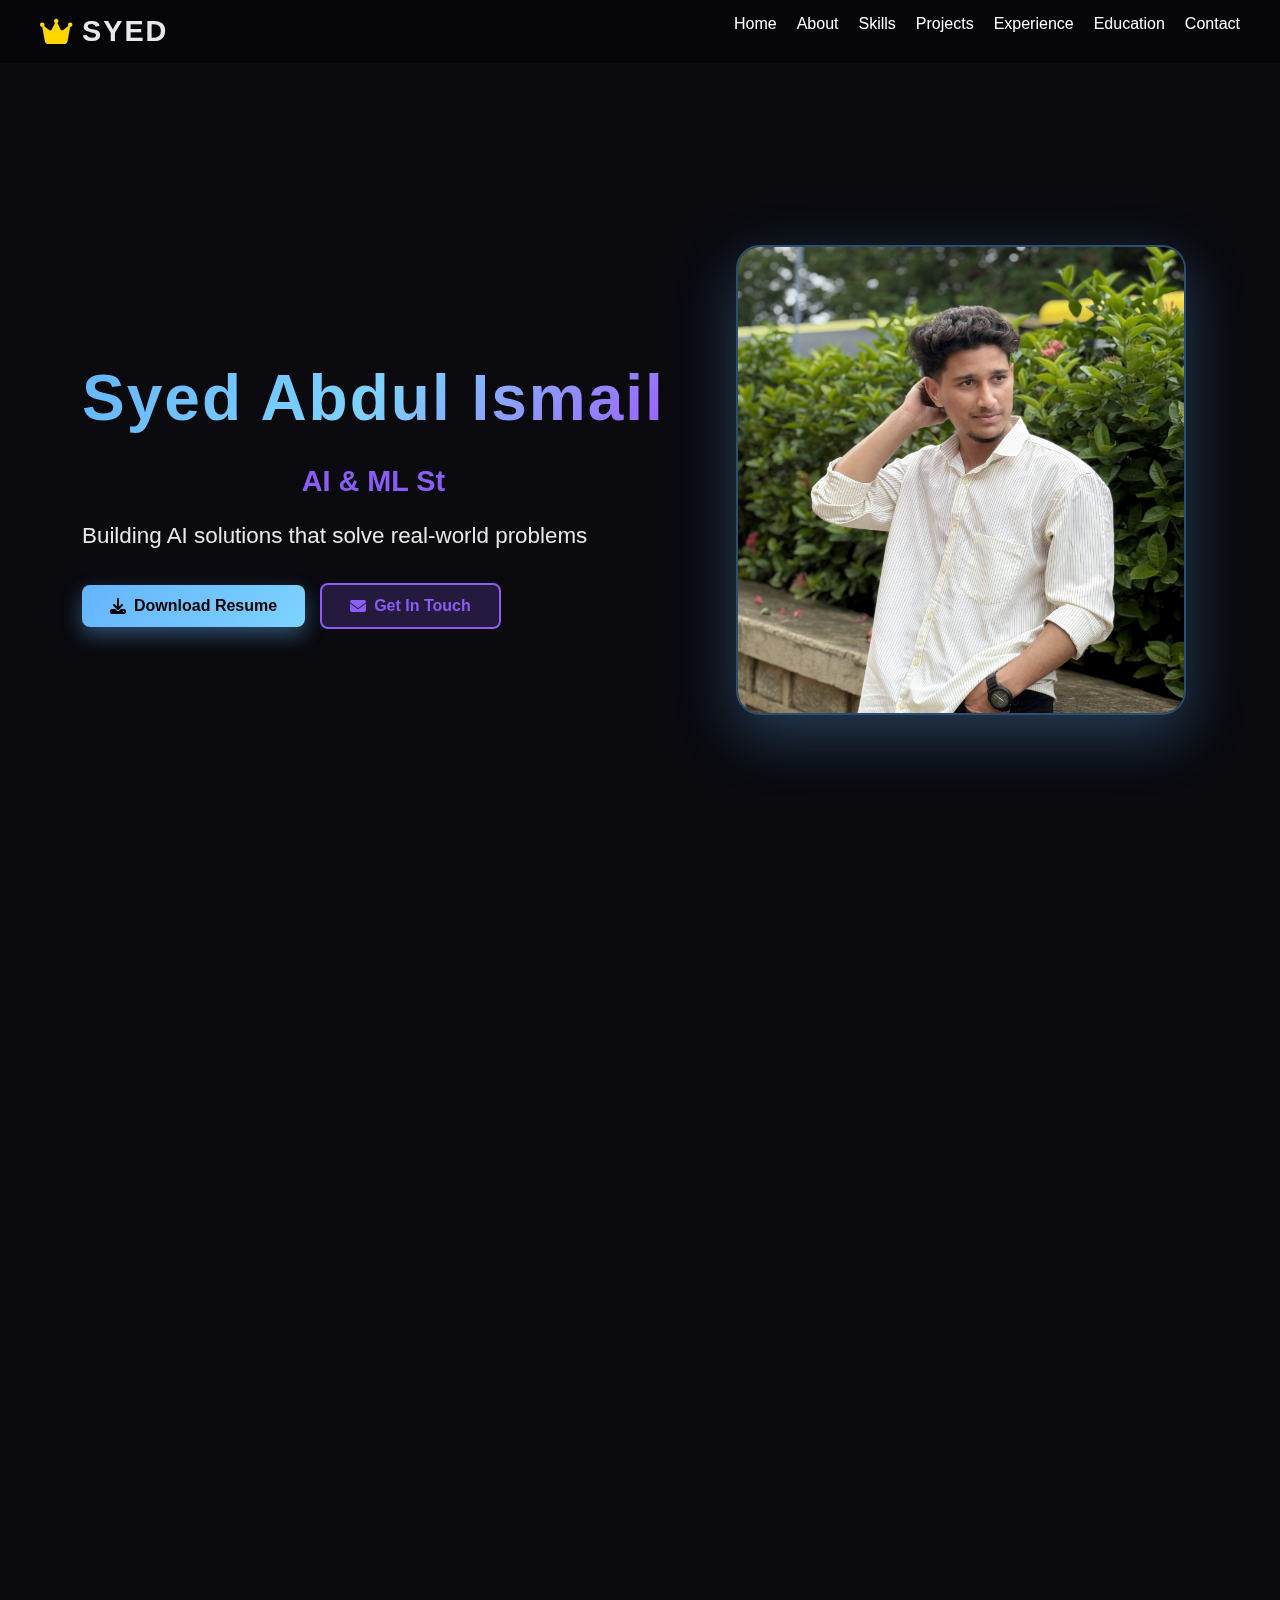
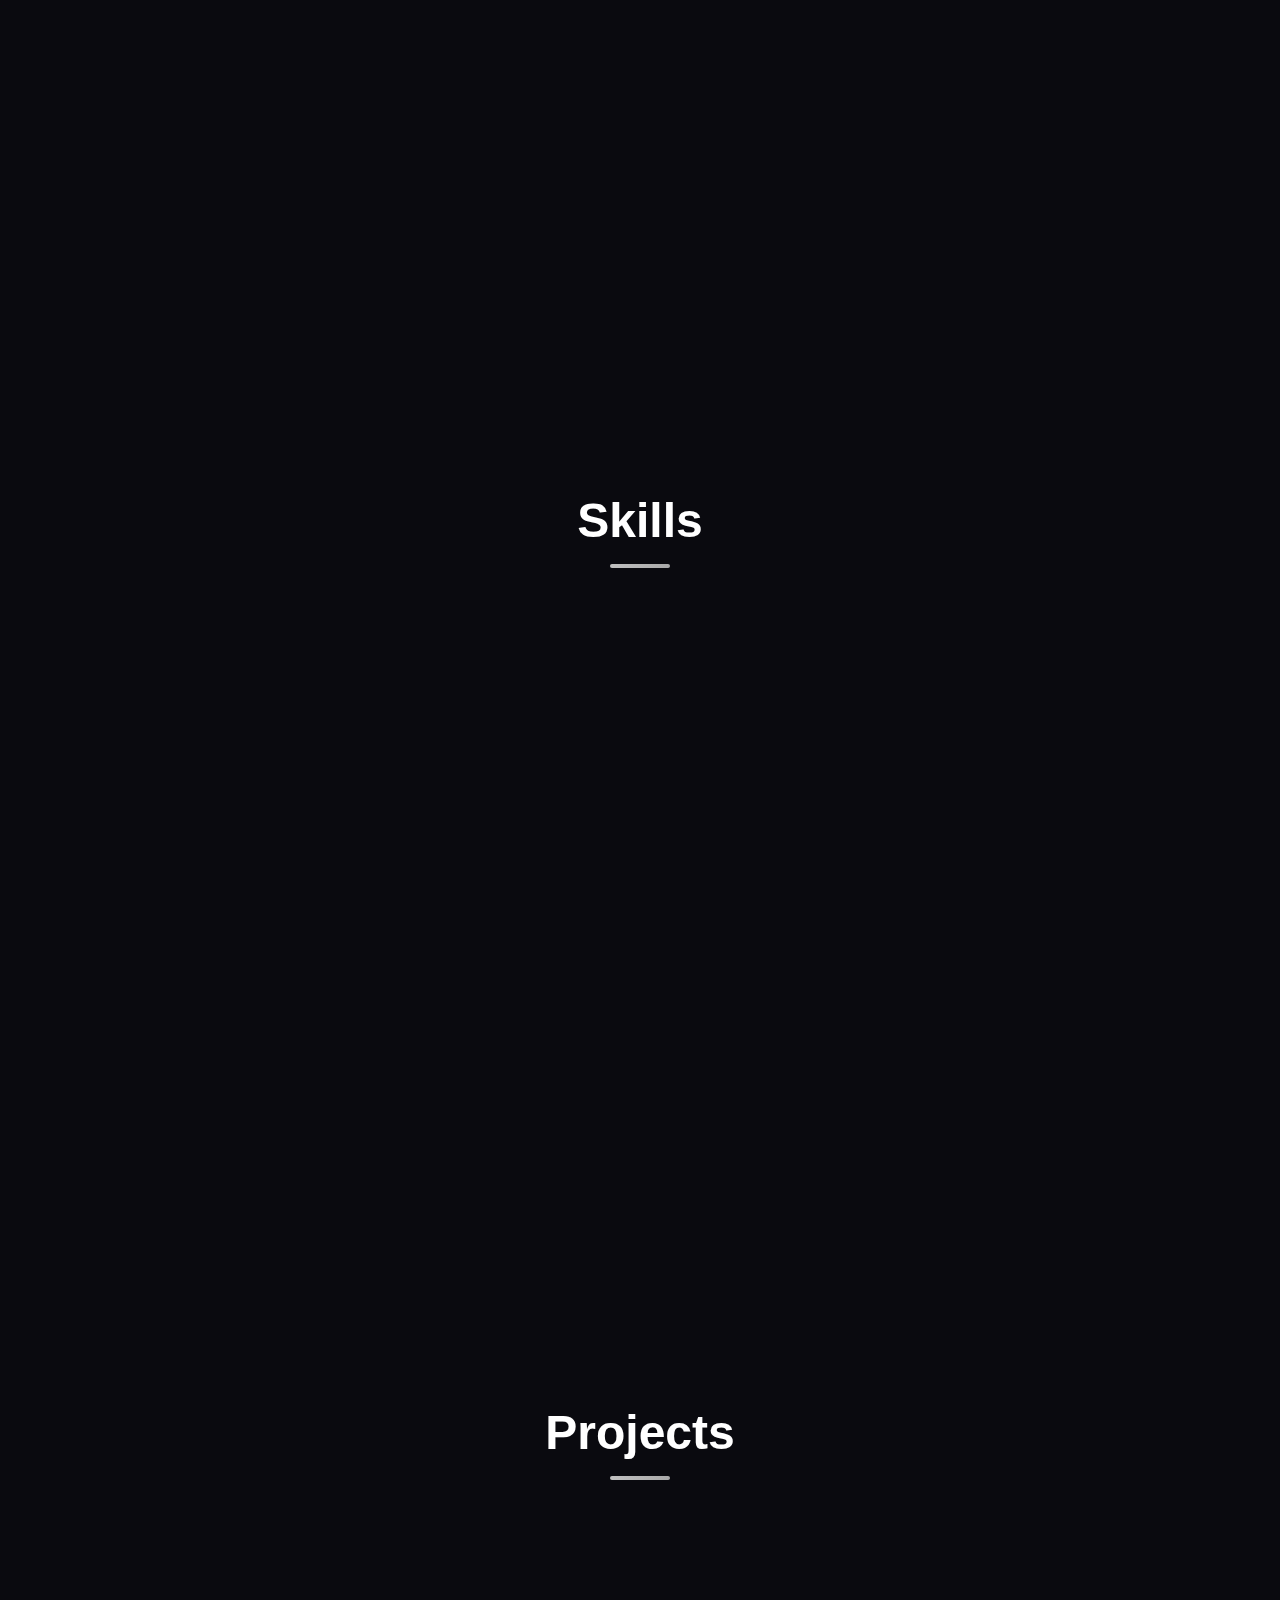
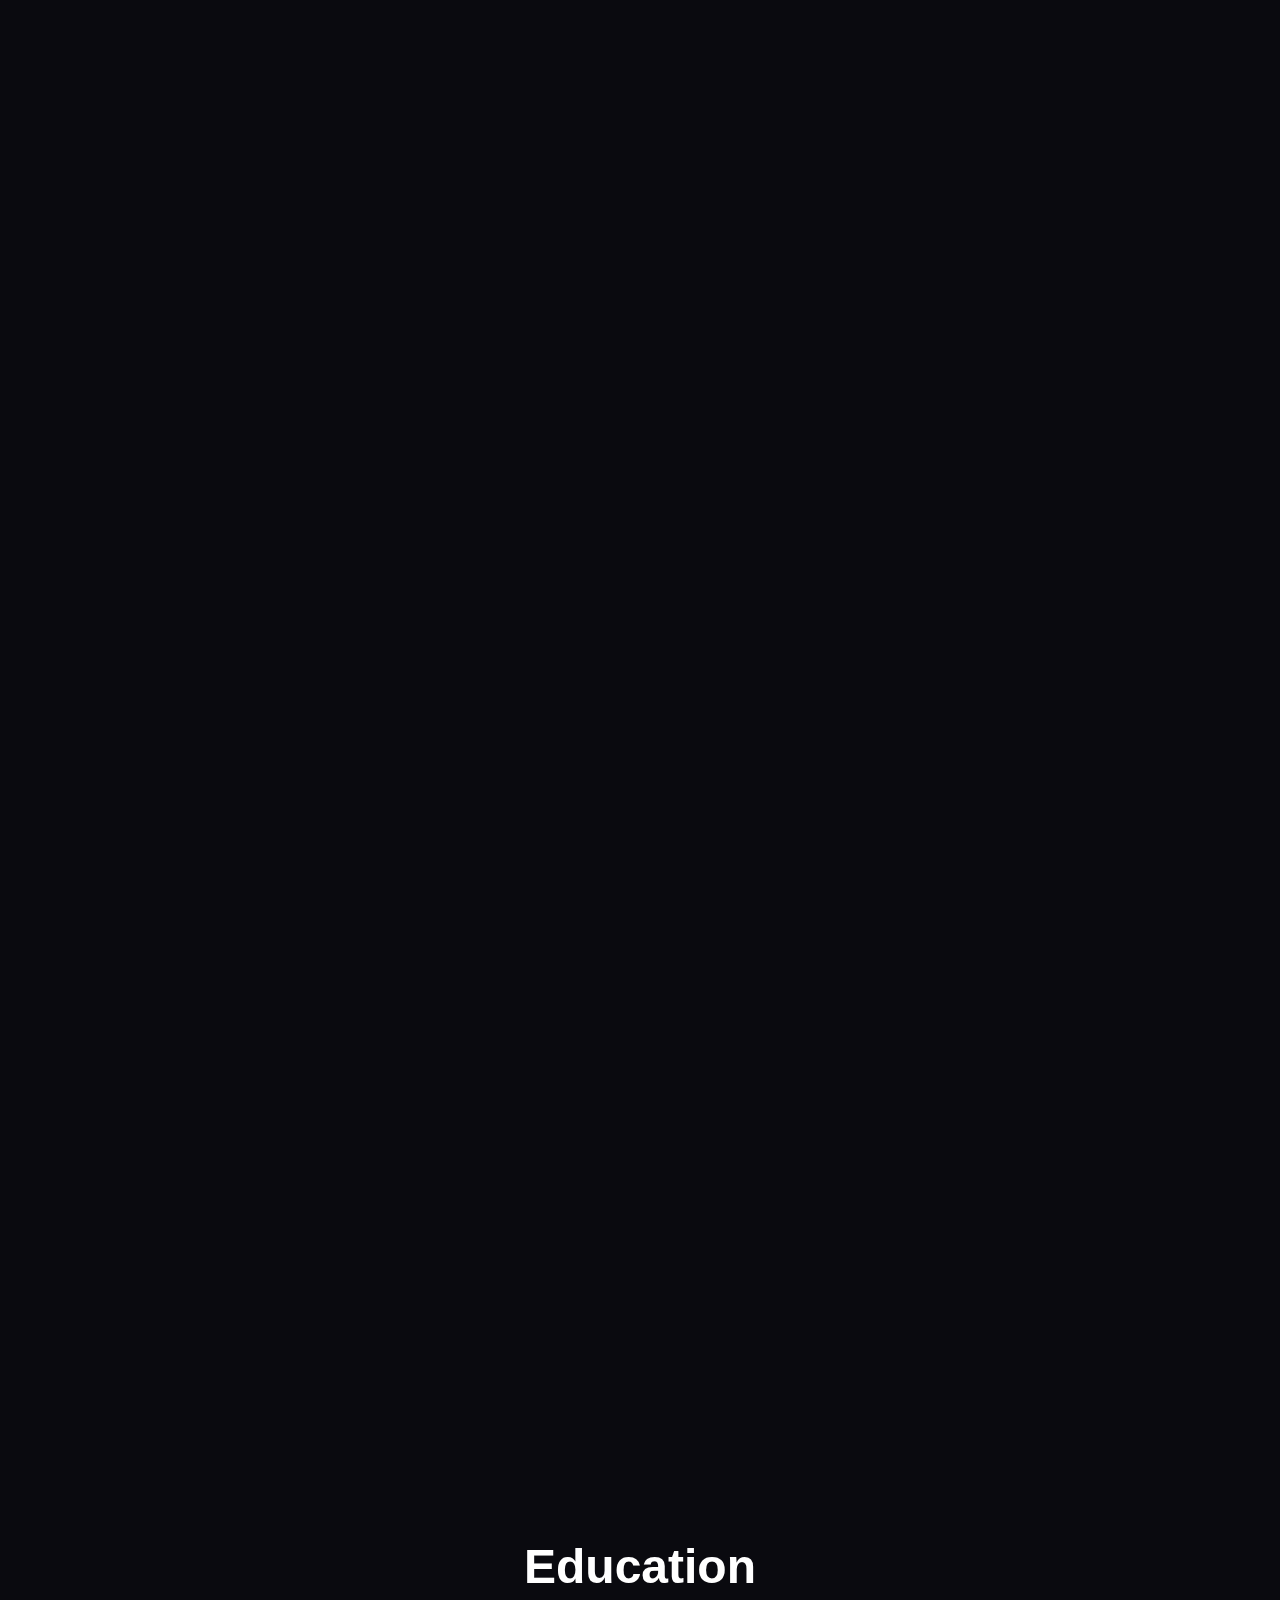
<file: index.html>
<!DOCTYPE html>
<html lang="en">
<head>
    <meta charset="UTF-8" />
    <meta name="viewport" content="width=device-width, initial-scale=1.0" />
    <title>AI Portfolio | Syed Abdul Ismail</title>

    <!-- CSS -->
    <link rel="stylesheet" href="style.css" />

    <!-- Icons -->
    <link href="https://cdnjs.cloudflare.com/ajax/libs/font-awesome/6.5.0/css/all.min.css" rel="stylesheet">
</head>

<body>

<!-- ================= ANIMATED BACKGROUND ================= -->
<canvas id="bgCanvas"></canvas>

<!-- ================= NAVBAR ================= -->
<nav class="navbar">
    <div class="logo">
        <i class="fa-solid fa-crown"></i> SYED
    </div>

    <button class="menu-toggle" aria-label="Toggle navigation">
        <i class="fa-solid fa-bars"></i>
    </button>

    <div class="nav-links">
        <ul>
            <li><a href="#hero">Home</a></li>
            <li><a href="#about">About</a></li>
            <li><a href="#skills">Skills</a></li>
            <li><a href="#projects">Projects</a></li>
            <li><a href="#experience">Experience</a></li>
            <li><a href="#education">Education</a></li>
            <li><a href="#contact">Contact</a></li>
        </ul>
    </div>
</nav>


<!-- ================= HERO ================= -->
<section class="slide hero" id="hero">
    <div class="hero-container">
        <!-- Left Side - Text Content -->
        <div class="hero-content">
            <h1>Syed Abdul Ismail</h1>

            <h2>
                <span id="typing"></span>
            </h2>

            <p>Building AI solutions that solve real-world problems</p>
            
            <div class="resume-download">
                <a href="pic%20resume.jpeg" class="download-btn" download>
                    <i class="fa-solid fa-download"></i> Download Resume
                </a>
                <a href="#contact" class="contact-btn">
                    <i class="fa-solid fa-envelope"></i> Get In Touch
                </a>
            </div>
        </div>

        <!-- Right Side - Profile Image -->
        <div class="hero-image-wrapper">
            <img src="profile-hero.jpg" class="hero-image" alt="Syed Abdul Ismail" />
        </div>
    </div>
</section>


<!-- ================= ABOUT ================= -->
<section class="slide" id="about">
    <div class="container reveal">
        <h2>About Me</h2>
        <p>
            AI & ML focused Computer Science student with strong hands-on experience in Python, Machine Learning, and Web Development.

I design and develop intelligent solutions such as crop disease detection systems using YOLO/CNN, AI-powered chatbots, career guidance assistants, and automation tools that address real-world challenges. Additionally, I build modern, responsive web applications including a restaurant food menu platform, demonstrating my full-stack development capabilities.

I’m passionate about solving problems with data-driven approaches, writing clean and scalable code, and creating technology that makes a meaningful impact.

Currently seeking internships and opportunities to contribute to innovative AI products while growing as a software engineer.

        </p>
    </div>
</section>


<!-- ================= SKILLS ================= -->
<section class="slide" id="skills">
    <h2 class="title">Skills</h2>

    <div class="grid">

        <div class="card reveal"><i class="fa-brands fa-python"></i> Python</div>
        <div class="card reveal"><i class="fa-solid fa-brain"></i> AI / ML</div>
        <div class="card reveal"><i class="fa-solid fa-chart-line"></i> Data Science</div>
        <div class="card reveal"><i class="fa-solid fa-code"></i> HTML/CSS/JS</div>
        <div class="card reveal"><i class="fa-solid fa-database"></i> SQL</div>
        <div class="card reveal"><i class="fa-solid fa-robot"></i> YOLO / CNN</div>
        <div class="card reveal"><i class="fa-solid fa-chart-line"></i> MS Excel</div>
    </div>
</section>


<!-- ================= PROJECTS ================= -->
<section class="slide" id="projects">
    <h2 class="title">Projects</h2>

    <div class="grid">

        <div class="card project reveal">
            <div class="project-logos">
                <i class="fa-brands fa-python"></i>
                <i class="fa-solid fa-brain"></i>
                <i class="fa-solid fa-robot"></i>
            </div>
            <h3>Crop Disease Identifier</h3>
            <p>YOLO + CNN based disease detection system for farmers.</p>
            
        </div>

        <div class="card project reveal">
            <div class="project-logos">
                <i class="fa-brands fa-python"></i>
                <i class="fa-solid fa-comments"></i>
                <i class="fa-solid fa-brain"></i>
            </div>
            <h3>AI Chatbot</h3>
            <p>Smart chatbot using NLP and Python.</p>
            
        </div>

        <div class="card project reveal">
            <div class="project-logos">
                <i class="fa-brands fa-html5"></i>
                <i class="fa-brands fa-css3-alt"></i>
                <i class="fa-brands fa-js"></i>
            </div>
            <h3>Portfolio Website</h3>
            <p>Modern responsive portfolio using pure HTML/CSS/JS.</p>
            <a href="#">GitHub</a>
        </div>

    </div>
</section>


<!-- ================= EXPERIENCE ================= -->
<section class="slide" id="experience">
    <div class="container reveal">
        <h2>Experience</h2>
        <p>
            AI Software Engineering Intern – Worked on Generative AI tools,
            AI agents, and real-time projects.
        </p>
    </div>
</section>


<!-- ================= EDUCATION ================= -->
<section class="slide" id="education">
    <h2 class="title">Education</h2>

    <div class="grid">

        <!-- B.Tech -->
        <div class="card reveal edu-card">
            <i class="fa-solid fa-graduation-cap"></i>
            <h3>B.Tech – CSE (AI & ML)</h3>
            <p>Currently Pursuing – 3rd Year</p>
            <p>Focused on AI, ML, Data Science & Software Development</p>
        </div>

        <!-- Intermediate -->
        <div class="card reveal edu-card">
            <i class="fa-solid fa-book-open"></i>
            <h3>Intermediate (MPC)</h3>
            <p>2021 – 2023</p>
            <p>Percentage: 80% (8.0 CGPA)</p>
        </div>

        <!-- Secondary School -->
        <div class="card reveal edu-card">
            <i class="fa-solid fa-school"></i>
            <h3>Secondary School (SSC)</h3>
            <p>Completed: 2021</p>
             <p>Percentage: 98% (9.8 CGPA)</p>
        </div>

        <!-- Online Courses -->
        <div class="card reveal edu-card">
            <i class="fa-solid fa-laptop-code"></i>
            <h3>Online Certifications </h3>
            <p>Web Development • Java • Python • Excel • Generative AI • AI & ML</p>
        </div>

    </div>
</section>



<!-- ================= CONTACT ================= -->
<section class="slide" id="contact">
        <div class="container reveal">
                <h2>Contact Me</h2>

            <form id="contact-form">
                <input type="hidden" name="access_key" value="7a9c1ea9-b6c4-4f5d-8ff2-849427285e68" />
                <input type="text" name="name" placeholder="Your Name" required />
                <input type="email" name="email" placeholder="Email" required />
                <textarea name="message" placeholder="Message" required></textarea>
                <button type="submit">Send Message</button>
            </form>

            <div id="form-messages" role="status" aria-live="polite"></div>

                <!-- Social Icons -->
     <div class="social-icons">

    <a href="https://www.linkedin.com/in/syed-abdul-ismail-5778a0275" target="_blank" class="social-item">
        <i class="fab fa-linkedin-in"></i>
        <span>LinkedIn</span>
    </a>

    <a href="https://www.instagram.com/_mr__spark___?igsh=amljems2Ymc4anpz" target="_blank" class="social-item">
        <i class="fab fa-instagram"></i>
        <span>Instagram</span>
    </a>

    <a href="https://github.com/yourprofile" target="_blank" class="social-item">
        <i class="fab fa-github"></i>
        <span>GitHub</span>
    </a>

    <a href="mailto:syedismail2615@gmail.com" class="social-item">
        <i class="fas fa-envelope"></i>
        <span>Gmail</span>
    </a>

</div>




<!-- ================= FOOTER ================= -->
<footer>
    © 2026 Syed Abdul Ismail | Built with HTML CSS JS
</footer>

<script src="script.js"></script>
</body>
</html>
</file>
<file: style.css>
/* ===== RESET ===== */
*{
    margin:0;
    padding:0;
    box-sizing:border-box;
    font-family: 'Segoe UI', sans-serif;
}

body{
    background:#0a0a0f;
    color:white;
    scroll-behavior:smooth;

    /* snap scrolling */
    scroll-snap-type:y mandatory;
    overflow-y:scroll;
    position: relative;
    overflow-x: hidden;
}

/* ===== ANIMATED BACKGROUND CANVAS ===== */
#bgCanvas {
    position: fixed;
    top: 0;
    left: 0;
    width: 100%;
    height: 100%;
    z-index: -1;
    background: #0a0a0f;
    image-rendering: crisp-edges;
}

/* ===== NAVBAR ===== */
.navbar{
    position:fixed;
    top:0;
    width:100%;
    display:flex;
    justify-content:space-between;
    padding:15px 40px;
    backdrop-filter:blur(15px);
    background:rgba(0,0,0,0.4);
    z-index:1000;
    animation: slideDown 0.6s ease-out;
}

@keyframes slideDown {
    from {
        transform: translateY(-100%);
        opacity: 0;
    }
    to {
        transform: translateY(0);
        opacity: 1;
    }
}

.navbar ul{
    display:flex;
    gap:20px;
    list-style:none;
}

.navbar a{
    color:white;
    text-decoration:none;
    transition:.3s;
    position: relative;
}

.navbar a::after {
    content: '';
    position: absolute;
    bottom: -5px;
    left: 0;
    width: 0;
    height: 2px;
    background: #8B5CF6;
    transition: width 0.3s ease;
}

.navbar a:hover::after{
    width: 100%;
}

.navbar a:hover{
    color:#8B5CF6;
}

/* ===== SLIDES ===== */
/* ===== SLIDES ===== */
.slide{
    min-height:100vh;
    scroll-snap-align:start;

    display:flex;
    flex-direction:column;
    align-items:center;
    justify-content:center;

    padding:100px 20px 40px;
    text-align:center;

    /* Clean background - canvas handles the animated background */
    background: transparent;
}

.slide h2 {
    color: #fff;
    font-size: 3rem;
    margin-bottom: 40px;
    animation: slideInDown 0.8s ease-out;
}

.slide p {
    color: #d5d5d5;
    font-size: 1.1rem;
    line-height: 1.8;
}

@keyframes slideInDown {
    from {
        opacity: 0;
        transform: translateY(-30px);
    }
    to {
        opacity: 1;
        transform: translateY(0);
    }
}

.title {
    color: #fff;
    font-size: 3rem;
    margin-bottom: 40px;
    animation: slideInDown 0.8s ease-out;
    font-weight: 700;
    position: relative;
    padding-bottom: 20px;
}

.title::after {
    content: '';
    position: absolute;
    bottom: 0;
    left: 50%;
    transform: translateX(-50%);
    width: 60px;
    height: 4px;
    background: linear-gradient(90deg, #c0c0c0, #a9a9a9);
    border-radius: 2px;
    animation: expandWidth 0.8s ease-out 0.3s both;
}

@keyframes expandWidth {
    from {
        width: 0;
    }
    to {
        width: 60px;
    }
}



/* ===== HERO ===== */
.hero{
    background: transparent;
}

.hero-container {
    display: flex;
    align-items: center;
    justify-content: space-between;
    gap: 60px;
    width: 90%;
    max-width: 1200px;
    margin: 0 auto;
}

.hero-content {
    flex: 1;
    text-align: left;
    animation: fadeInUp 1s ease-out;
}

.hero-content h1 {
    font-size: 4rem;
    margin: 30px 0;
    background: linear-gradient(135deg, #64b4ff, #7dd3ff, #9d5eff);
    -webkit-background-clip: text;
    -webkit-text-fill-color: transparent;
    background-clip: text;
    animation: glowNeon 3s ease-in-out infinite;
    font-weight: 700;
    letter-spacing: 2px;
    white-space: nowrap;
}

.hero-content h2 {
    font-size: 1.8rem;
    color: #8B5CF6;
    animation: slideInRight 0.8s ease-out 0.3s both;
    margin: 20px 0;
    text-align: center;
}

.hero-content p {
    font-size: 1.4rem;
    font-weight: 500;
    color: #e8e8e8;
    animation: slideInRight 0.8s ease-out 0.6s both;
    line-height: 1.6;
    margin: 20px 0;
}

.resume-download {
    display: flex;
    gap: 15px;
    margin-top: 30px;
    animation: slideInRight 0.8s ease-out 0.9s both;
    align-items: center;
}

.download-btn, .contact-btn {
    padding: 12px 28px;
    font-size: 1rem;
    border: none;
    border-radius: 8px;
    cursor: pointer;
    text-decoration: none;
    display: inline-flex;
    align-items: center;
    gap: 8px;
    font-weight: 600;
    transition: all 0.3s ease;
    font-family: 'Segoe UI', sans-serif;
}

.download-btn {
    background: linear-gradient(135deg, #64b4ff, #7dd3ff);
    color: #000;
    box-shadow: 0 8px 20px rgba(100, 180, 255, 0.4);
}

.download-btn:hover {
    transform: translateY(-3px);
    box-shadow: 0 12px 30px rgba(100, 180, 255, 0.6);
}

.contact-btn {
    background: rgba(139, 92, 246, 0.2);
    color: #8B5CF6;
    border: 2px solid #8B5CF6;
}

.contact-btn:hover {
    background: rgba(139, 92, 246, 0.3);
    transform: translateY(-3px);
    box-shadow: 0 8px 20px rgba(139, 92, 246, 0.3);
}

.hero-image-wrapper {
    flex: 1;
    display: flex;
    justify-content: center;
    align-items: center;
    animation: slideInLeft 0.8s ease-out 0.4s both;
}

.hero-image {
    width: 100%;
    max-width: 450px;
    height: auto;
    border-radius: 24px;
    box-shadow: 0 20px 60px rgba(100, 180, 255, 0.3), 
                inset 0 0 40px rgba(255, 255, 255, 0.1);
    border: 2px solid rgba(100, 180, 255, 0.4);
    animation: imageFloat 3s ease-in-out infinite;
    transition: all 0.4s ease;
    object-fit: cover;
}

.hero-image:hover {
    transform: scale(1.03) rotateY(5deg);
    box-shadow: 0 30px 80px rgba(100, 180, 255, 0.5), 
                inset 0 0 50px rgba(255, 255, 255, 0.15);
    border-color: rgba(100, 180, 255, 0.8);
}

@keyframes imageFloat {
    0%, 100% {
        transform: translateY(0px);
    }
    50% {
        transform: translateY(-20px);
    }
}

@keyframes slideInLeft {
    from {
        opacity: 0;
        transform: translateX(60px);
    }
    to {
        opacity: 1;
        transform: translateX(0);
    }
}

@keyframes fadeInUp {
    from {
        opacity: 0;
        transform: translateY(40px);
    }
    to {
        opacity: 1;
        transform: translateY(0);
    }
}

@keyframes slideInRight {
    from {
        opacity: 0;
        transform: translateX(-40px);
    }
    to {
        opacity: 1;
        transform: translateX(0);
    }
}

@keyframes glowNeon {
    0%, 100% {
        filter: drop-shadow(0 0 20px rgba(100, 180, 255, 0.5));
    }
    50% {
        filter: drop-shadow(0 0 40px rgba(157, 94, 255, 0.7));
    }
}

@keyframes glow {
    0%, 100% {
        filter: drop-shadow(0 0 20px rgba(192, 192, 192, 0.3));
    }
    50% {
        filter: drop-shadow(0 0 40px rgba(192, 192, 192, 0.6));
    }
}

.profile{
    width:150px;
    border-radius:50%;
    margin-bottom:20px;
    animation: rotateIn 0.8s ease-out;
    border: 4px solid #c0c0c0;
    box-shadow: 0 0 30px rgba(192, 192, 192, 0.3);
}

@keyframes rotateIn {
    from {
        opacity: 0;
        transform: rotateY(-90deg) scale(0);
    }
    to {
        opacity: 1;
        transform: rotateY(0) scale(1);
    }
}

#typing{
    color:#8B5CF6;
}

/* ===== GRID ===== */
.grid{
    display:grid;
    grid-template-columns:repeat(auto-fit,minmax(200px,1fr));
    gap:25px;
    width:80%;
    animation: fadeIn 1s ease-out;
}

@keyframes fadeIn {
    from {
        opacity: 0;
    }
    to {
        opacity: 1;
    }
}

.container {
    background: transparent;
    padding: 50px;
    border-radius: 20px;
    max-width: 800px;
    animation: scaleIn 0.8s ease-out;
}

.container h2 {
    color: #fff !important;
    margin-bottom: 30px;
    font-size: 2.5rem;
}

.container p {
    color: #d5d5d5 !important;
    font-size: 1.1rem;
    line-height: 1.8;
}

@keyframes scaleIn {
    from {
        opacity: 0;
        transform: scale(0.9);
    }
    to {
        opacity: 1;
        transform: scale(1);
    }
}

/* ===== CARDS ===== */
.card{
    padding:25px;
    border-radius:18px;
    background: rgba(255, 255, 255, 0.03);
    backdrop-filter: blur(20px);
    -webkit-backdrop-filter: blur(20px);
    transition: all 0.4s cubic-bezier(0.34, 1.56, 0.64, 1);
    border: 1.5px solid rgba(100, 180, 255, 0.2);
    position: relative;
    overflow: hidden;
    color: #fff;
    box-shadow: inset 0 1px 0 rgba(255, 255, 255, 0.1), 0 8px 32px rgba(31, 38, 135, 0.15);
}

.card * {
    color: #fff;
}

.card i {
    background: linear-gradient(135deg, rgba(100, 180, 255, 0.3), rgba(150, 100, 255, 0.2));
    padding: 12px;
    border-radius: 12px;
    display: inline-block;
    margin-bottom: 10px;
    font-size: 1.8rem;
    color: #64b4ff;
    border: 1px solid rgba(100, 180, 255, 0.3);
    transition: all 0.3s ease;
}

.card i:hover {
    color: #7dd3ff;
    box-shadow: 0 0 20px rgba(100, 180, 255, 0.4);
    border-color: rgba(100, 180, 255, 0.6);
}

.card::before {
    content: '';
    position: absolute;
    top: 0;
    left: -100%;
    width: 100%;
    height: 100%;
    background: linear-gradient(90deg, transparent, rgba(100, 180, 255, 0.2), transparent);
    transition: left 0.6s;
}

.card:hover::before {
    left: 100%;
}

.card:hover{
    transform: translateY(-12px) scale(1.02);
    box-shadow: inset 0 1px 0 rgba(255, 255, 255, 0.15), 0 20px 40px rgba(100, 180, 255, 0.25);
    border-color: rgba(100, 180, 255, 0.5);
    background: rgba(100, 150, 255, 0.08);
}


.card h3, .card p {
    color: #fff;
    font-weight: 600;
}

.project-logos {
    display: flex;
    gap: 12px;
    margin-bottom: 15px;
    flex-wrap: wrap;
}

.project-logos i {
    font-size: 2rem;
    padding: 10px;
    border-radius: 10px;
    background: linear-gradient(135deg, rgba(100, 180, 255, 0.2), rgba(150, 100, 255, 0.15));
    border: 1px solid rgba(100, 180, 255, 0.3);
    color: #64b4ff;
    transition: all 0.3s ease;
}

.project-logos i:hover {
    transform: scale(1.15) translateY(-3px);
    color: #7dd3ff;
    box-shadow: 0 8px 20px rgba(100, 180, 255, 0.4);
    border-color: rgba(100, 180, 255, 0.6);
    background: linear-gradient(135deg, rgba(100, 180, 255, 0.35), rgba(150, 100, 255, 0.25));
}

/* ===== CONTACT ===== */
form{
    display:flex;
    flex-direction:column;
    margin: 20px auto 0;
    gap:15px;
    width:300px;
    animation: slideInUp 0.8s ease-out;
}

@keyframes slideInUp {
    from {
        opacity: 0;
        transform: translateY(30px);
    }
    to {
        opacity: 1;
        transform: translateY(0);
    }
}

input, textarea{
    padding:15px;
    border: 1.5px solid rgba(100, 180, 255, 0.2);
    border-radius:12px;
    background: rgba(255, 255, 255, 0.04);
    backdrop-filter: blur(10px);
    -webkit-backdrop-filter: blur(10px);
    color: #fff;
    transition: all 0.3s;
    font-size: 1rem;
    box-shadow: inset 0 1px 0 rgba(255, 255, 255, 0.05);
}

input::placeholder, textarea::placeholder {
    color: rgba(255, 255, 255, 0.5);
}

input:focus, textarea:focus {
    outline: none;
    border-color: rgba(100, 180, 255, 0.8);
    box-shadow: inset 0 1px 0 rgba(255, 255, 255, 0.08), 0 0 20px rgba(100, 180, 255, 0.3);
    transform: translateY(-2px);
    background: rgba(255, 255, 255, 0.06);
}

button{
    background: linear-gradient(135deg, #64b4ff, #7dd3ff, #9d5eff);
    color: #000;
    padding: 14px 28px;
    border: 1.5px solid rgba(100, 180, 255, 0.5);
    cursor: pointer;
    border-radius: 12px;
    font-weight: 700;
    font-size: 1rem;
    transition: all 0.3s ease;
    position: relative;
    overflow: hidden;
    box-shadow: 0 0 20px rgba(100, 180, 255, 0.3), inset 0 1px 0 rgba(255, 255, 255, 0.2);
    letter-spacing: 0.5px;
}

button::before {
    content: '';
    position: absolute;
    top: 0;
    left: -100%;
    width: 100%;
    height: 100%;
    background: linear-gradient(90deg, transparent, rgba(255, 255, 255, 0.4), transparent);
    transition: left 0.4s;
}

button:hover::before {
    left: 100%;
}

button:hover {
    transform: translateY(-4px);
    box-shadow: 0 12px 30px rgba(100, 180, 255, 0.5), inset 0 1px 0 rgba(255, 255, 255, 0.3);
    border-color: rgba(157, 94, 255, 0.8);
    background: linear-gradient(135deg, #7dd3ff, #9d5eff, #64b4ff);
}

button:active {
    transform: scale(0.98);
    box-shadow: 0 5px 15px rgba(100, 180, 255, 0.3);
}
/* ===== SOCIAL ICONS ===== */
/* ===== SOCIAL ICONS WITH NAMES ===== */
.social-icons{
    margin-top:40px;
    display:flex;
    justify-content:center;
    gap:35px;
    animation: fadeIn 1.2s ease-out;
}

.social-item{
    display:flex;
    flex-direction:column;
    align-items:center;
    text-decoration:none;
    color: #d5d5d5;
    font-size:14px;
    transition:0.3s;
}

.social-item i{
    width:60px;
    height:60px;
    display:flex;
    align-items:center;
    justify-content:center;
    border-radius:50%;
    background: linear-gradient(135deg, rgba(192, 192, 192, 0.4), rgba(192, 192, 192, 0.2));
    color: #fff;
    font-size:26px;
    margin-bottom:8px;
    transition: all 0.3s;
    border: 2px solid rgba(192, 192, 192, 0.3);
}

.social-item:hover i{
    background: linear-gradient(135deg, #c0c0c0, #a9a9a9);
    transform:translateY(-6px) scale(1.1);
    box-shadow: 0 10px 25px rgba(192, 192, 192, 0.4);
}

.social-item span{
    font-size:13px;
    letter-spacing:0.5px;
    color: #d5d5d5;
    font-weight: 500;
}


/* ===== REVEAL ANIMATION ===== */
.reveal{
    opacity:0;
    transform:translateY(40px);
    transition:.8s cubic-bezier(0.34, 1.56, 0.64, 1);
}

.reveal.active{
    opacity:1;
    transform:translateY(0);
}

.reveal:nth-child(2) {
    transition-delay: 0.1s;
}

.reveal:nth-child(3) {
    transition-delay: 0.2s;
}

.reveal:nth-child(4) {
    transition-delay: 0.3s;
}

.reveal:nth-child(5) {
    transition-delay: 0.4s;
}

/* ===== FOOTER ===== */
/* ===== FOOTER ===== */
footer{
    padding:25px 10px;
    text-align:center;
    background: linear-gradient(135deg, #1a1a1a, #0f0f0f);
    margin-top:60px; /* pushes footer downward */
    border-top: 2px solid rgba(192, 192, 192, 0.2);
    color: #c0c0c0;
    animation: slideUp 0.8s ease-out;
}

@keyframes slideUp {
    from {
        opacity: 0;
        transform: translateY(20px);
    }
    to {
        opacity: 1;
        transform: translateY(0);
    }
}


/* icons inside footer */
footer .social-icons{
    margin-top:15px;
}

/* ===== RESPONSIVE / MOBILE ===== */
.menu-toggle{
    display:none;
    background:transparent;
    border:none;
    color:white;
    font-size:22px;
    cursor:pointer;
}

.nav-links{
    display:block;
}

.logo{
    color: #e8e8e8;
    text-decoration:none;
    font-size: 1.8rem;
    font-weight: 700;
    letter-spacing: 2px;
    animation: fadeIn 0.8s ease-out;
    display: flex;
    align-items: center;
    gap: 8px;
}

.logo i {
    color: #ffd700;
    font-size: 1.8rem;
    animation: crownGlow 2s ease-in-out infinite;
}

@keyframes crownGlow {
    0%, 100% {
        filter: drop-shadow(0 0 10px rgba(255, 215, 0, 0.4));
        transform: scale(1);
    }
    50% {
        filter: drop-shadow(0 0 20px rgba(255, 215, 0, 0.8));
        transform: scale(1.05);
    }
}

/* small screens */
@media (max-width: 768px){
    .navbar{
        padding:12px 18px;
        align-items:center;
    }

    .navbar ul{
        flex-direction:column;
        gap:12px;
    }

    .nav-links{
        position:fixed;
        top:60px;
        right:16px;
        background:rgba(10,10,15,0.95);
        padding:12px 16px;
        border-radius:10px;
        display:none;
        box-shadow:0 6px 20px rgba(0,0,0,0.5);
    }

    .nav-links.open{
        display:block;
    }

    .menu-toggle{ display:block; }

    .hero{ padding-top:120px; }
    
    .hero-container {
        flex-direction: column-reverse;
        gap: 40px;
    }
    
    .hero-content {
        text-align: center;
    }
    
    .hero-content h1 {
        font-size: 2.5rem;
    }
    
    .hero-content h2 {
        font-size: 1.3rem;
    }
    
    .hero-content p {
        font-size: 1rem;
    }
    
    .resume-download {
        flex-direction: column;
        align-items: center;
        gap: 12px;
    }
    
    .download-btn, .contact-btn {
        width: 100%;
        max-width: 250px;
        justify-content: center;
    }
    
    .hero-image {
        max-width: 300px;
    }

    .grid{ width:95%; }

    form{ width:95%; max-width:420px; }
    
    .slide h2 {
        font-size: 2rem;
    }
    
    .container {
        padding: 30px;
        margin: 0 20px;
    }
}

/* form messages */
#form-messages{
    margin-top:12px;
    color: #fff;
    font-size:15px;
    font-weight: 600;
    animation: fadeIn 0.5s ease-out;
}

#form-messages.success{ color: #2ecc71; }
#form-messages.error{ color: #e74c3c; }

.edu-card i {
    font-size: 2.5rem;
    color: #fff;
    margin-bottom: 15px;
}
</file>
